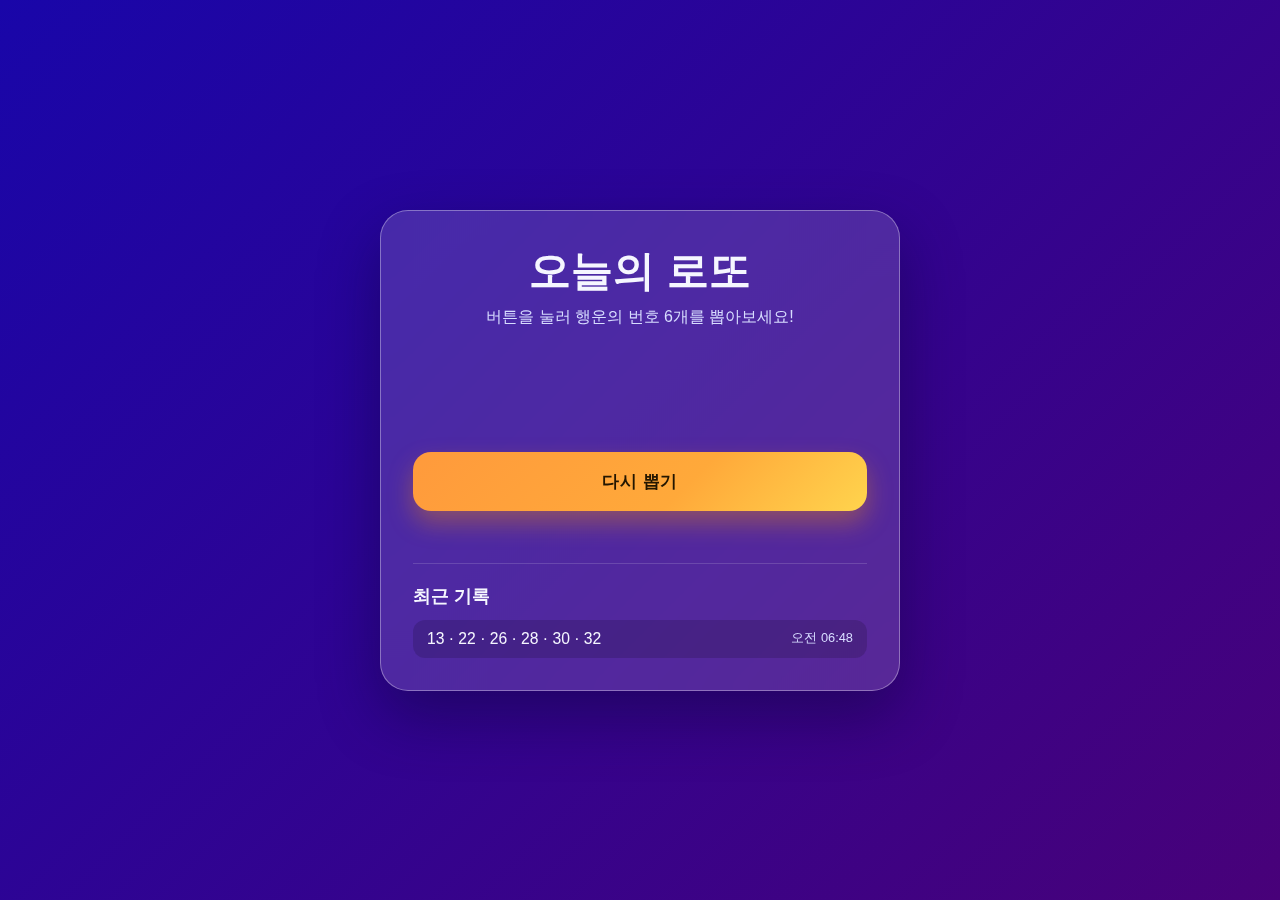
<file: examples/lotto-game/index.html>
<!DOCTYPE html>
<html lang="ko">
  <head>
    <meta charset="UTF-8" />
    <meta name="viewport" content="width=device-width, initial-scale=1.0" />
    <title>로또 뽑기 게임</title>
    <style>
      :root {
        color-scheme: light;
        --bg-start: #1906a9;
        --bg-end: #480179;
        --panel: rgba(255, 255, 255, 0.15);
        --panel-border: rgba(255, 255, 255, 0.35);
        --accent: #ffd44d;
        --text: #f5f6ff;
        --muted: #d7dcff;
      }

      * {
        box-sizing: border-box;
      }

      body {
        min-height: 100vh;
        margin: 0;
        font-family: "Noto Sans KR", "Pretendard", -apple-system, BlinkMacSystemFont,
          "Segoe UI", sans-serif;
        background: linear-gradient(135deg, var(--bg-start), var(--bg-end));
        color: var(--text);
        display: flex;
        align-items: center;
        justify-content: center;
        padding: 32px 12px;
      }

      .app {
        width: min(520px, 100%);
        background: var(--panel);
        border: 1px solid var(--panel-border);
        border-radius: 28px;
        padding: 32px;
        box-shadow: 0 25px 60px rgba(12, 5, 55, 0.45);
        backdrop-filter: blur(12px);
      }

      h1 {
        text-align: center;
        font-size: clamp(1.8rem, 4vw, 2.6rem);
        margin: 0 0 8px;
      }

      p {
        margin: 0;
        text-align: center;
        color: var(--muted);
      }

      button {
        width: 100%;
        border: none;
        background: linear-gradient(135deg, #ff9a3c, #ffa93a 60%, #ffd44d);
        color: #231600;
        font-weight: 700;
        letter-spacing: 0.04em;
        border-radius: 18px;
        padding: 18px 24px;
        font-size: 1.05rem;
        margin: 28px 0;
        cursor: pointer;
        transition: transform 150ms ease, box-shadow 150ms ease;
        box-shadow: 0 12px 25px rgba(255, 153, 0, 0.35);
      }

      button:active {
        transform: scale(0.98);
        box-shadow: 0 6px 18px rgba(255, 153, 0, 0.4);
      }

      .balls {
        display: flex;
        flex-wrap: wrap;
        gap: 12px;
        justify-content: center;
        min-height: 96px;
      }

      .ball {
        width: 64px;
        aspect-ratio: 1;
        border-radius: 50%;
        display: grid;
        place-items: center;
        font-size: 1.35rem;
        font-weight: 700;
        color: #1d1300;
        background: radial-gradient(circle at 30% 30%, #fff6d1, #ffca3a 65%, #f0a500);
        box-shadow: inset 0 5px 12px rgba(0, 0, 0, 0.12), 0 10px 20px rgba(0, 0, 0, 0.25);
        opacity: 0;
        transform: scale(0.5);
        animation: pop-in 350ms forwards;
      }

      @keyframes pop-in {
        to {
          opacity: 1;
          transform: scale(1);
        }
      }

      .history {
        border-top: 1px solid rgba(255, 255, 255, 0.15);
        margin-top: 24px;
        padding-top: 20px;
      }

      .history h2 {
        font-size: 1.1rem;
        margin: 0 0 12px;
        text-align: left;
      }

      .history ul {
        list-style: none;
        padding: 0;
        margin: 0;
        display: flex;
        flex-direction: column;
        gap: 8px;
        max-height: 220px;
        overflow-y: auto;
      }

      .history li {
        padding: 10px 14px;
        background: rgba(0, 0, 0, 0.15);
        border-radius: 12px;
        font-size: 0.98rem;
        display: flex;
        justify-content: space-between;
        align-items: center;
        gap: 12px;
      }

      .history time {
        font-size: 0.8rem;
        color: var(--muted);
      }
    </style>
  </head>
  <body>
    <main class="app">
      <h1>오늘의 로또</h1>
      <p>버튼을 눌러 행운의 번호 6개를 뽑아보세요!</p>
      <div class="balls" id="ball-area" aria-live="polite"></div>
      <button id="draw-btn" type="button">행운 번호 뽑기</button>

      <section class="history" aria-live="polite">
        <h2>최근 기록</h2>
        <ul id="history"></ul>
      </section>
    </main>

    <script>
      const MAX_HISTORY = 6;
      const ballArea = document.getElementById("ball-area");
      const historyList = document.getElementById("history");
      const button = document.getElementById("draw-btn");
      const synth = window.speechSynthesis;

      function randomNumbers() {
        const picked = new Set();
        while (picked.size < 6) {
          picked.add(Math.floor(Math.random() * 45) + 1);
        }
        return Array.from(picked).sort((a, b) => a - b);
      }

      function speak(numbers) {
        if (!("speechSynthesis" in window) || synth.speaking) return;
        const utterance = new SpeechSynthesisUtterance(
          `이번 조합은 ${numbers.join(", ")} 입니다.`
        );
        utterance.lang = "ko-KR";
        synth.speak(utterance);
      }

      function renderBalls(numbers) {
        ballArea.innerHTML = "";
        numbers.forEach((num, index) => {
          const ball = document.createElement("div");
          ball.className = "ball";
          ball.style.animationDelay = `${index * 80}ms`;
          ball.textContent = String(num).padStart(2, "0");
          ballArea.appendChild(ball);
        });
      }

      function addHistory(numbers) {
        const li = document.createElement("li");
        const combo = document.createElement("span");
        combo.textContent = numbers.join(" · ");
        const time = document.createElement("time");
        const now = new Date();
        time.dateTime = now.toISOString();
        time.textContent = now.toLocaleTimeString("ko-KR", {
          hour: "2-digit",
          minute: "2-digit",
        });
        li.append(combo, time);
        historyList.prepend(li);
        while (historyList.children.length > MAX_HISTORY) {
          historyList.removeChild(historyList.lastElementChild);
        }
      }

      function drawLotto() {
        button.disabled = true;
        button.textContent = "번호 추첨 중...";
        const numbers = randomNumbers();
        renderBalls(numbers);
        speak(numbers);
        addHistory(numbers);
        setTimeout(() => {
          button.disabled = false;
          button.textContent = "다시 뽑기";
        }, 700);
      }

      button.addEventListener("click", drawLotto);
      drawLotto();
    </script>
  </body>
</html>
</file>
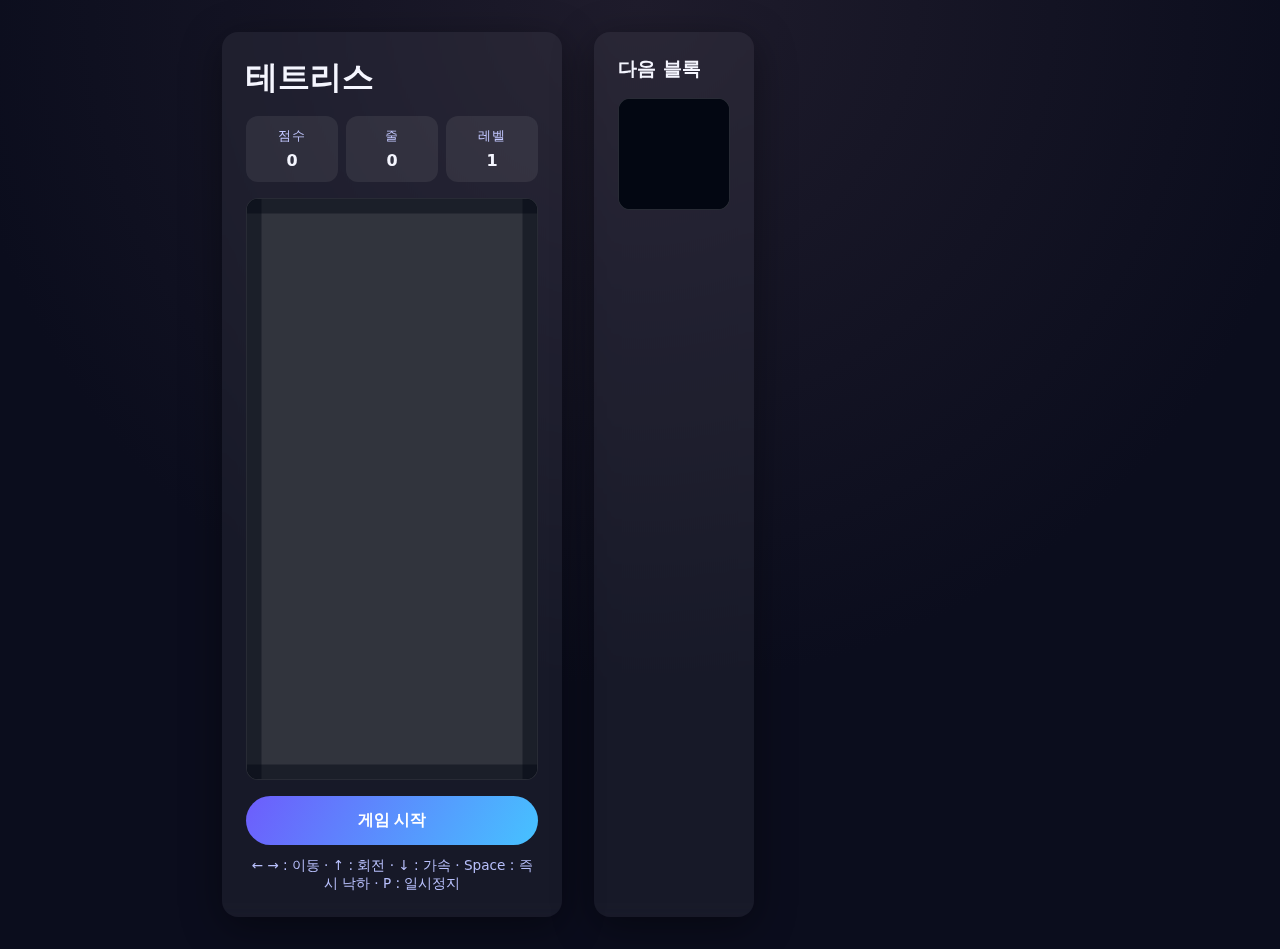
<file: examples/tetris/index.html>
<!DOCTYPE html>
<html lang="ko">
  <head>
    <meta charset="UTF-8" />
    <meta name="viewport" content="width=device-width, initial-scale=1.0" />
    <title>테트리스</title>
    <link rel="stylesheet" href="style.css" />
  </head>
  <body>
    <main class="game-shell">
      <section class="game-panel">
        <header>
          <h1>테트리스</h1>
          <div class="scoreboard">
            <div>
              <span class="label">점수</span>
              <strong id="score">0</strong>
            </div>
            <div>
              <span class="label">줄</span>
              <strong id="lines">0</strong>
            </div>
            <div>
              <span class="label">레벨</span>
              <strong id="level">1</strong>
            </div>
          </div>
        </header>
        <canvas id="board" width="300" height="600" aria-label="테트리스 보드"></canvas>
        <footer>
          <button id="start" type="button">게임 시작</button>
          <p class="hint">
            ← → : 이동 · ↑ : 회전 · ↓ : 가속 · Space : 즉시 낙하 · P : 일시정지
          </p>
        </footer>
      </section>
      <aside class="next-panel">
        <h2>다음 블록</h2>
        <canvas id="next" width="120" height="120" aria-label="다음 블록"></canvas>
      </aside>
    </main>
    <script src="script.js"></script>
  </body>
</html>
</file>
<file: examples/tetris/style.css>
* {
  box-sizing: border-box;
}

body {
  margin: 0;
  min-height: 100vh;
  font-family: "Noto Sans KR", "Pretendard", system-ui, -apple-system, BlinkMacSystemFont,
    "Segoe UI", sans-serif;
  background: radial-gradient(circle at top, #1f1c2c, #0b0d1d 60%);
  color: #f5f6ff;
  display: flex;
  align-items: center;
  justify-content: center;
}

.game-shell {
  display: grid;
  grid-template-columns: minmax(280px, 340px) 160px;
  gap: 2rem;
  padding: 2rem;
  width: min(900px, 100%);
}

.game-panel {
  background: rgba(255, 255, 255, 0.05);
  border-radius: 16px;
  padding: 1.5rem;
  backdrop-filter: blur(6px);
  box-shadow: 0 10px 40px rgba(0, 0, 0, 0.4);
}

header {
  display: flex;
  flex-direction: column;
  gap: 1rem;
  margin-bottom: 1rem;
}

h1 {
  font-size: 2rem;
  margin: 0;
}

.scoreboard {
  display: grid;
  grid-template-columns: repeat(3, minmax(0, 1fr));
  gap: 0.5rem;
}

.scoreboard div {
  background: rgba(255, 255, 255, 0.07);
  padding: 0.75rem;
  border-radius: 12px;
  text-align: center;
}

.scoreboard .label {
  display: block;
  font-size: 0.8rem;
  color: #c2c7ff;
  margin-bottom: 0.4rem;
  letter-spacing: 0.05em;
}

#board {
  width: 100%;
  display: block;
  border-radius: 12px;
  background: #030712;
  border: 1px solid rgba(255, 255, 255, 0.15);
}

footer {
  display: flex;
  flex-direction: column;
  align-items: stretch;
  gap: 0.75rem;
  margin-top: 1rem;
}

button {
  border: none;
  border-radius: 999px;
  padding: 0.85rem 1rem;
  font-size: 1rem;
  font-weight: 600;
  background: linear-gradient(120deg, #6d5dfc, #46c2ff);
  color: #fff;
  cursor: pointer;
  transition: transform 0.2s ease, box-shadow 0.2s ease;
}

button:active {
  transform: scale(0.98);
  box-shadow: inset 0 2px 6px rgba(0, 0, 0, 0.4);
}

.hint {
  margin: 0;
  font-size: 0.85rem;
  color: #b7bffb;
  text-align: center;
}

.next-panel {
  background: rgba(255, 255, 255, 0.05);
  border-radius: 16px;
  padding: 1.5rem;
  backdrop-filter: blur(6px);
  box-shadow: 0 10px 40px rgba(0, 0, 0, 0.4);
}

.next-panel h2 {
  margin-top: 0;
  margin-bottom: 1rem;
  font-size: 1.2rem;
}

#next {
  width: 100%;
  display: block;
  background: #030712;
  border-radius: 12px;
  border: 1px solid rgba(255, 255, 255, 0.15);
}

@media (max-width: 720px) {
  .game-shell {
    grid-template-columns: 1fr;
  }
}
</file>
